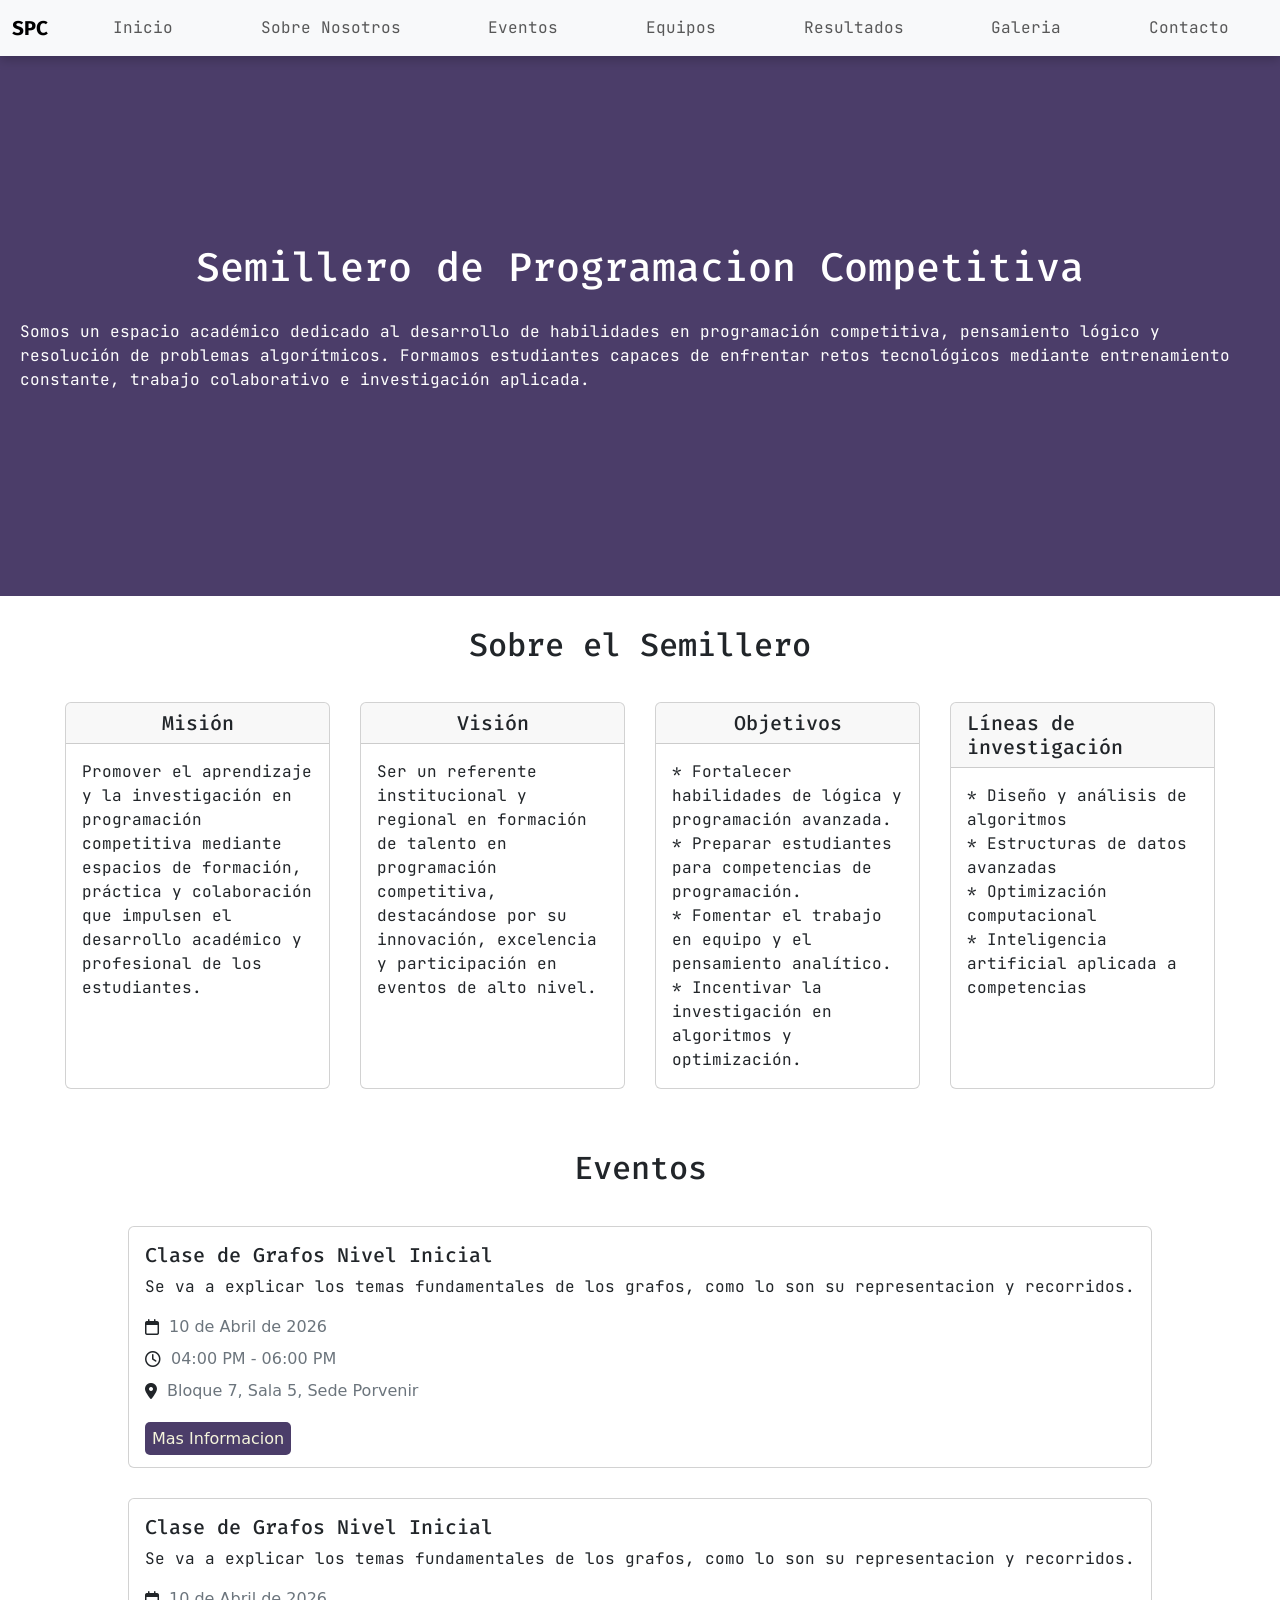
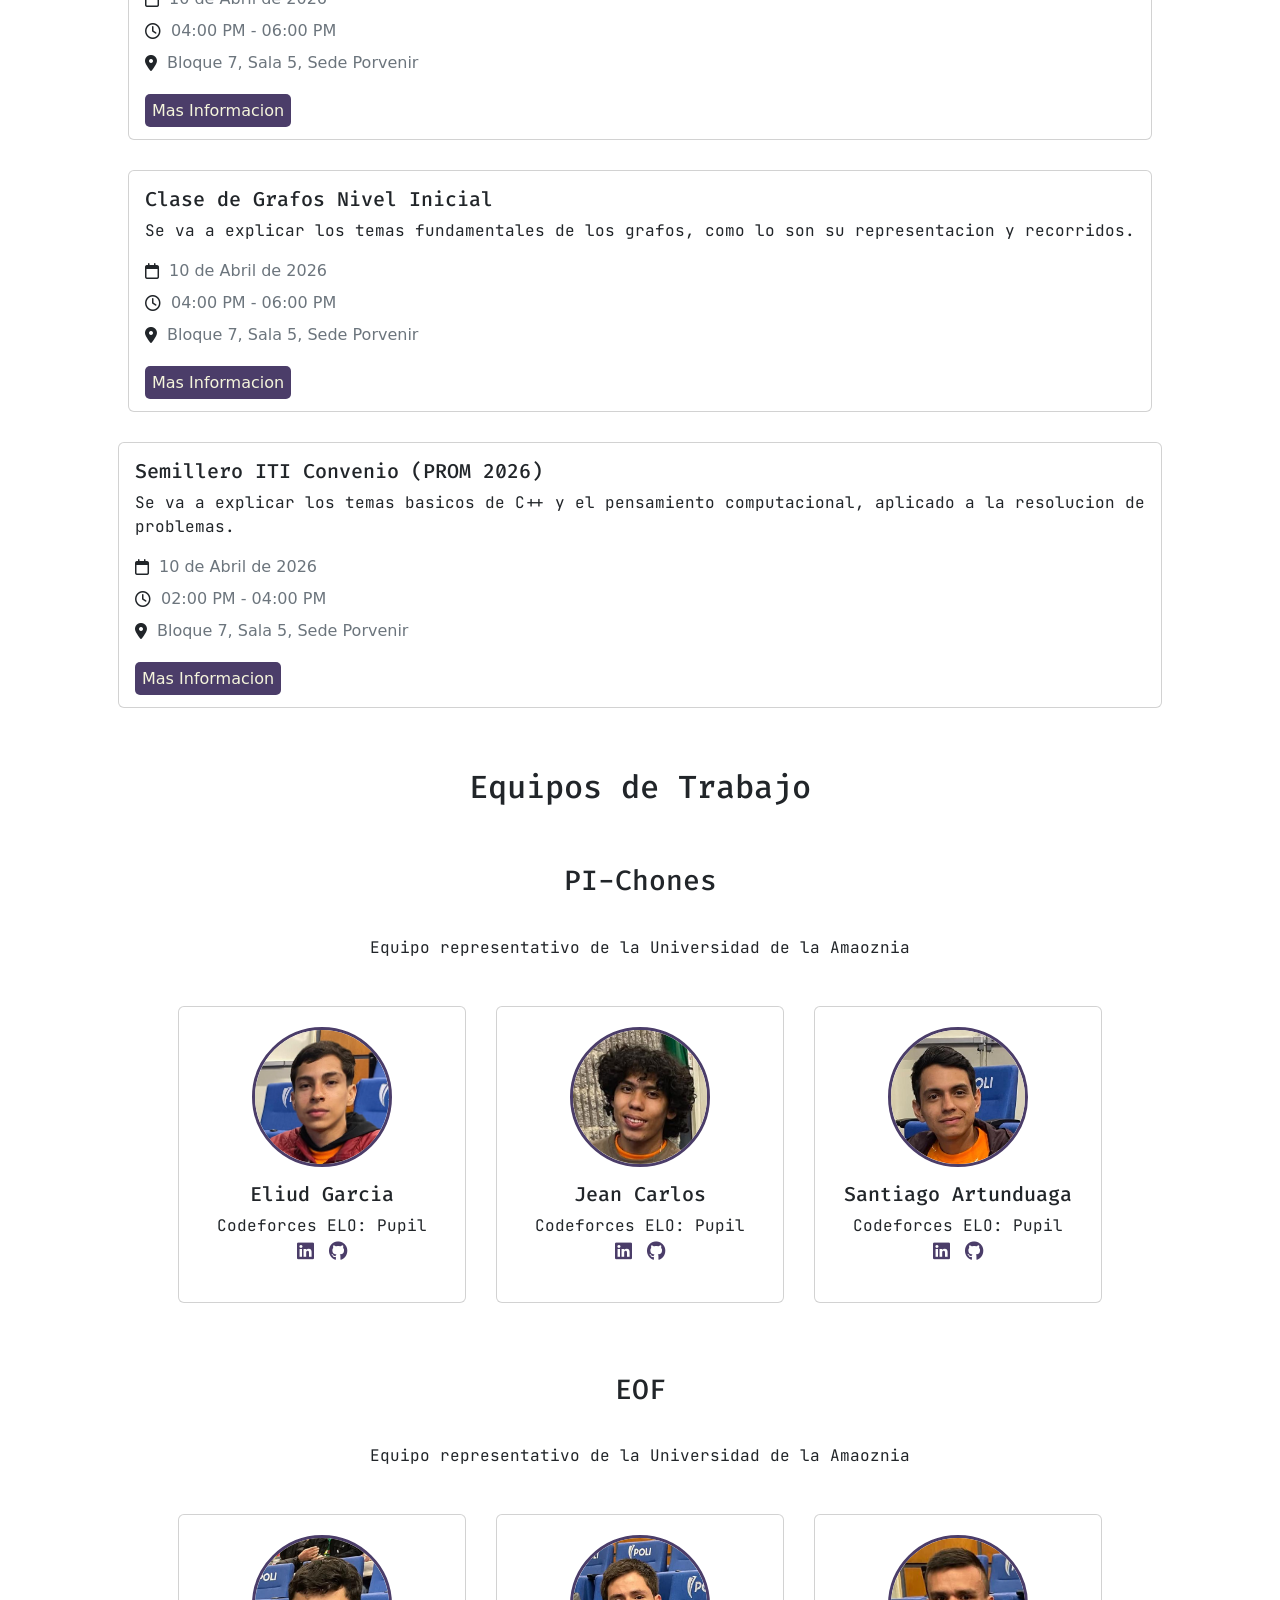
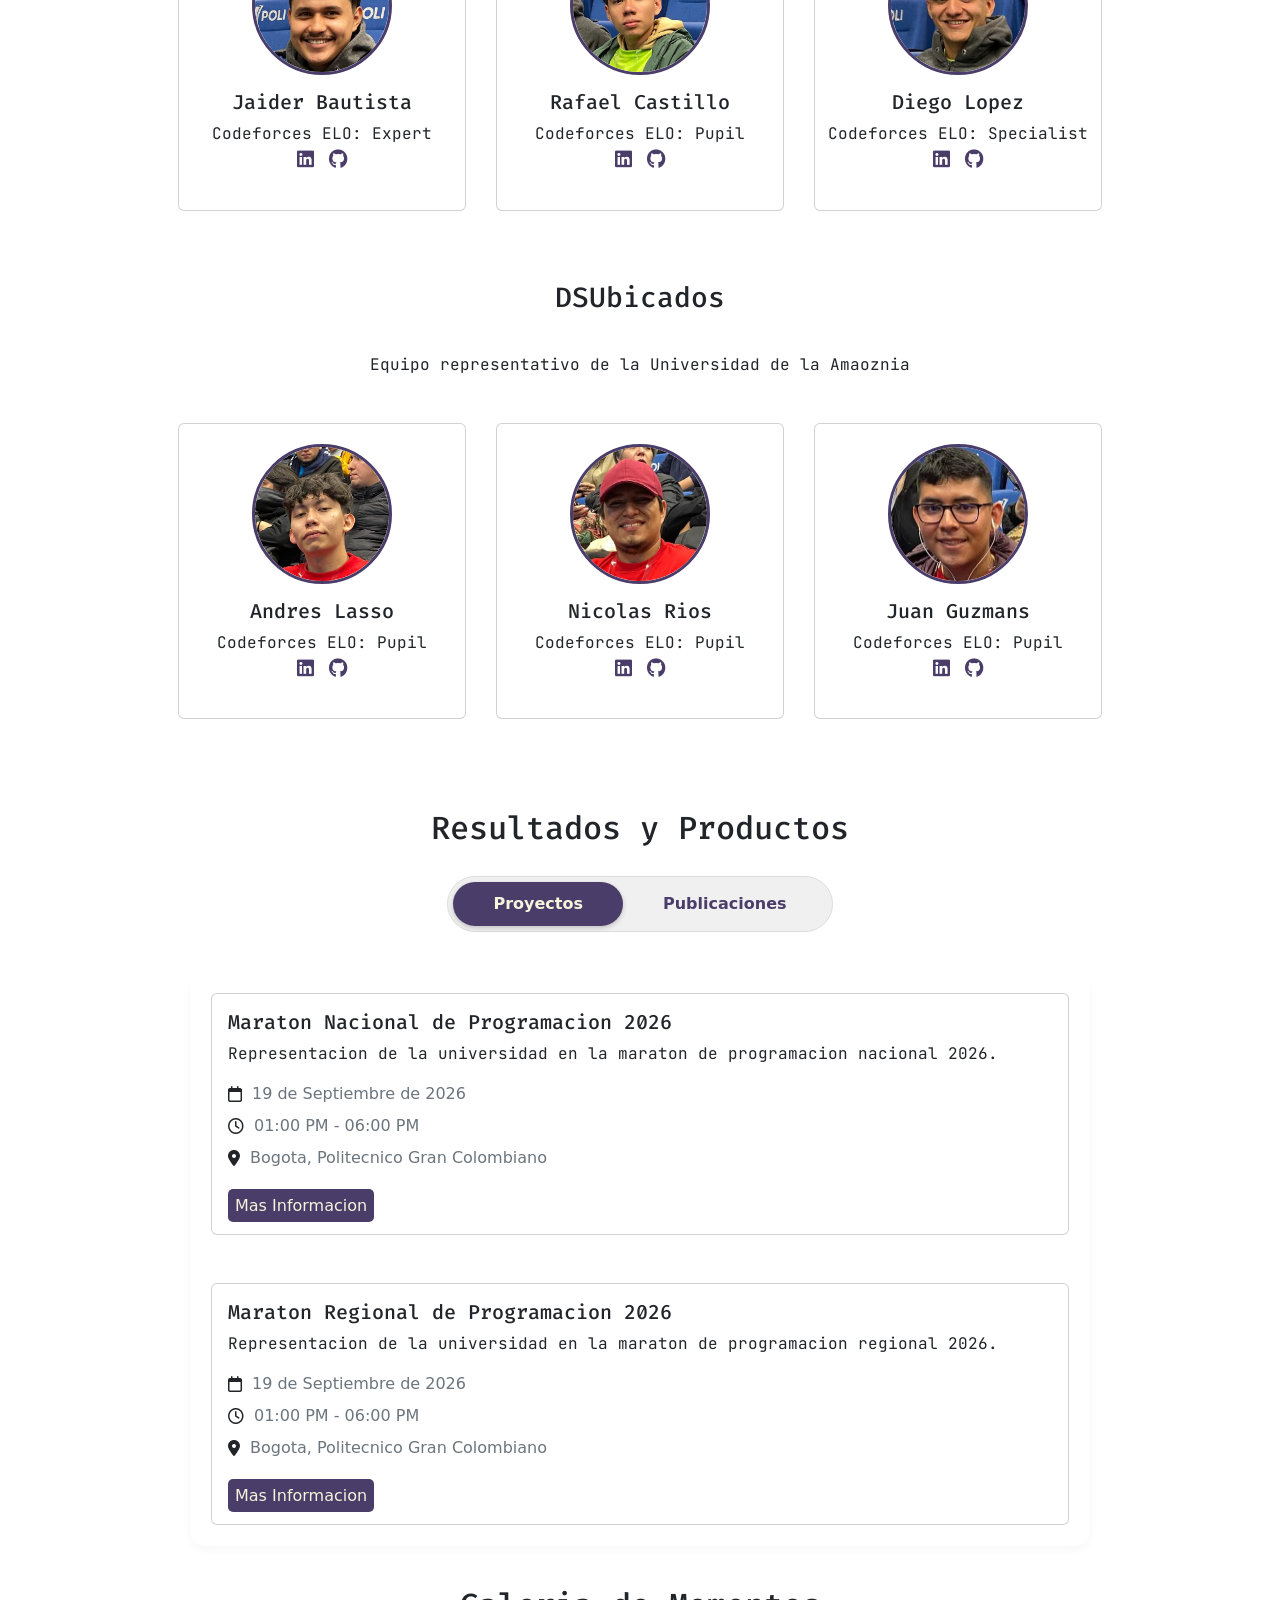
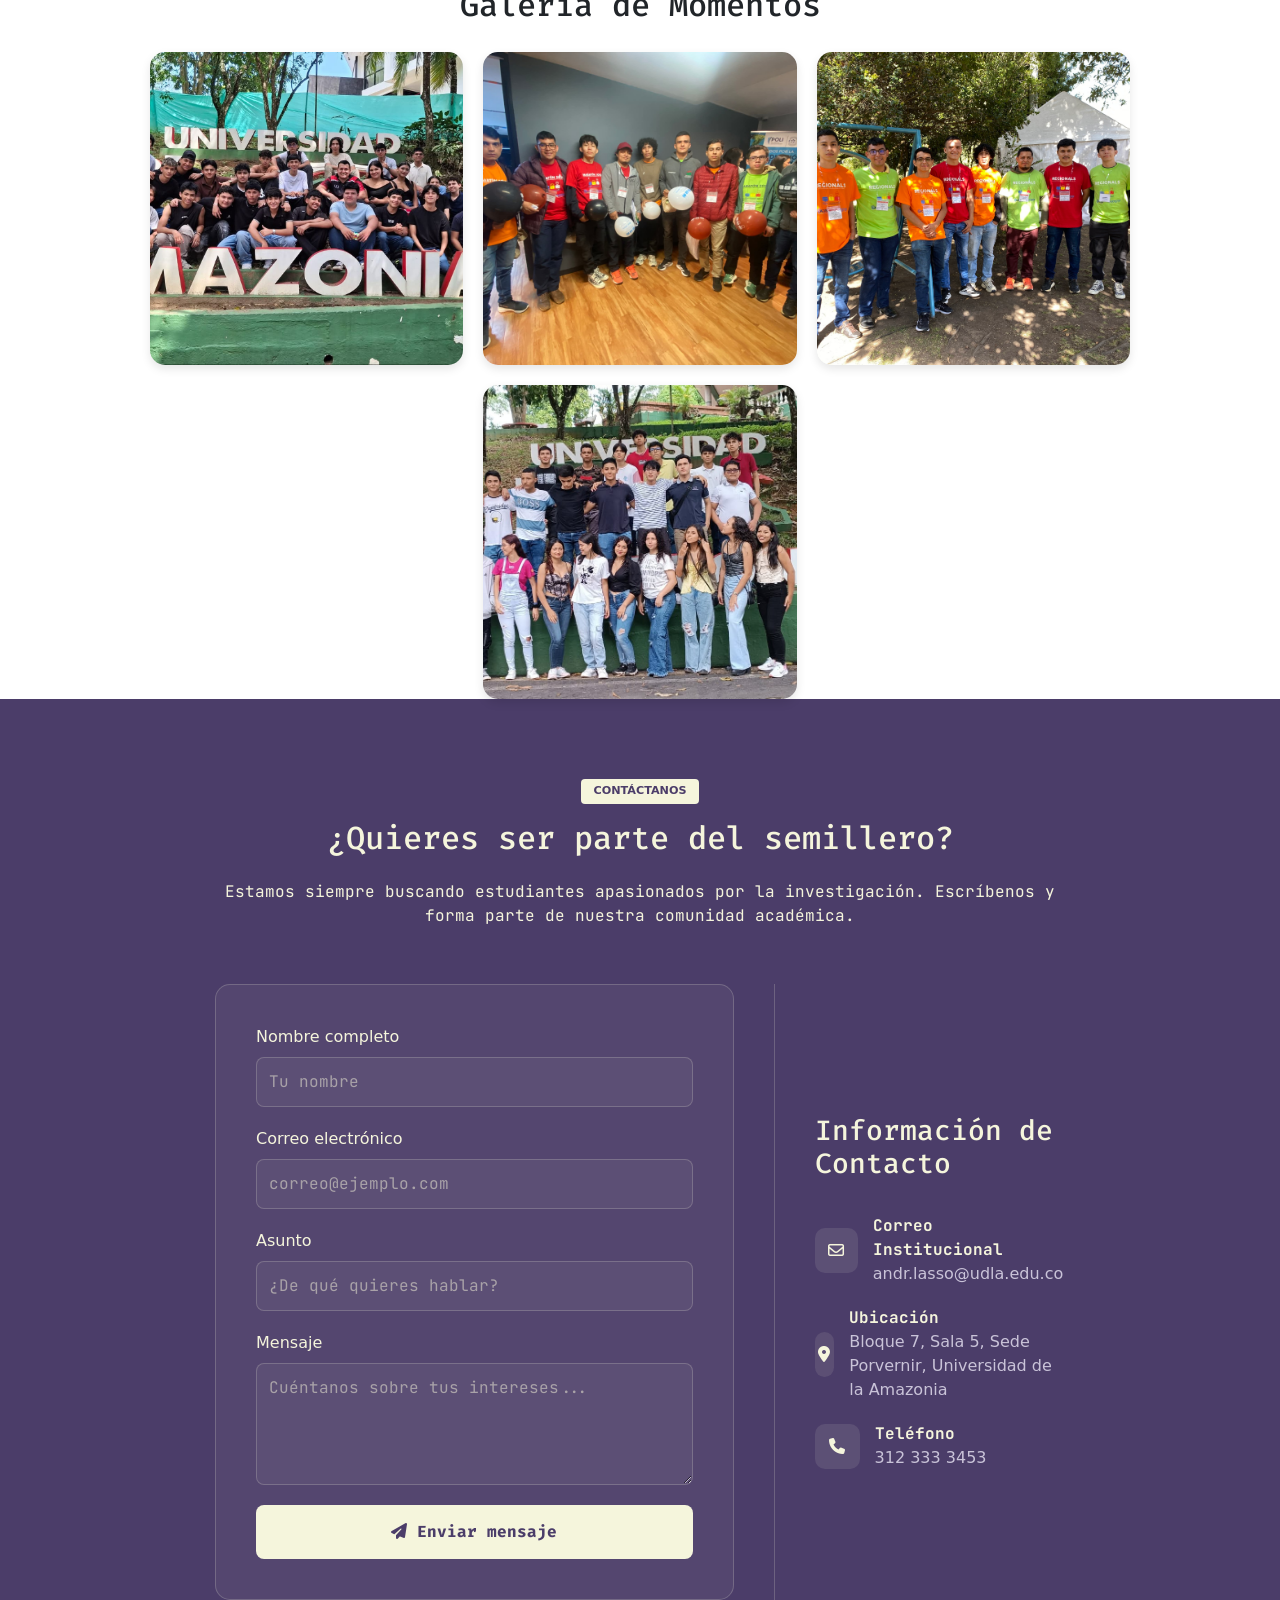
<file: htmls/index.html>
<!DOCTYPE html>
<html lang="es">
<head>
    <meta charset="UTF-8">
    <meta name="viewport" content="width=device-width, initial-scale=1">
    <title>Entregable Web</title>
    <link rel="stylesheet" href="./../css/styles.css">
    <link href="https://cdn.jsdelivr.net/npm/bootstrap@5.3.8/dist/css/bootstrap.min.css" rel="stylesheet" integrity="sha384-sRIl4kxILFvY47J16cr9ZwB07vP4J8+LH7qKQnuqkuIAvNWLzeN8tE5YBujZqJLB" crossorigin="anonymous">
    <link rel="preconnect" href="https://fonts.googleapis.com">
    <link rel="preconnect" href="https://fonts.gstatic.com" crossorigin>
    <link href="https://fonts.googleapis.com/css2?family=Fira+Code:wght@400;700&family=JetBrains+Mono:wght@400;700&display=swap" rel="stylesheet">
    <link rel="stylesheet" href="https://cdnjs.cloudflare.com/ajax/libs/font-awesome/6.5.1/css/all.min.css">

</head>
<body>
    <nav class="navbar navbar-expand-lg bg-body-tertiary sticky-top">
        <div class="container-fluid">
            <a class="navbar-brand" href="#">SPC</a>
            <button class="navbar-toggler" type="button" data-bs-toggle="collapse" data-bs-target="#navbarNavDropdown" aria-controls="navbarNavDropdown" aria-expanded="false" aria-label="Toggle navigation">
            <span class="navbar-toggler-icon"></span>
            </button>
            <div class="collapse navbar-collapse justify-content-center" id="navbarNavDropdown">
            <ul class="navbar-nav nav-fill w-100" >
                <li class="nav-item">
                    <a class="nav-link" href="#inicio">Inicio</a>
                </li>
                <li class="nav-item">
                    <a class="nav-link" href="#sobre-nosotros">Sobre Nosotros</a>
                </li>
                <li class="nav-item">
                    <a class="nav-link" href="#eventos">Eventos</a>
                </li>
                <li class="nav-item">
                    <a class="nav-link" href="#equipos">Equipos</a>
                </li>
                <li class="nav-item">
                    <a class="nav-link" href="#resultados">Resultados</a>
                </li>
                <li class="nav-item">
                    <a class="nav-link" href="#galeria">Galeria</a>
                </li>
                <li class="nav-item">
                    <a class="nav-link" href="#contacto">Contacto</a>
                </li>
            </ul>
            
            </div>
        </div>
    </nav>
    
    <div class="bloque-arriba-info" id="inicio">
        <h1 id='titulo_info'>Semillero de Programacion Competitiva</h1>
        <p>Somos un espacio académico dedicado al desarrollo de habilidades en programación competitiva, pensamiento lógico y resolución de problemas algorítmicos. Formamos estudiantes capaces de enfrentar retos tecnológicos mediante entrenamiento constante, trabajo colaborativo e investigación aplicada.</p>
    </div>
    
    <div class='bloque-medio-info' id="sobre-nosotros">
        <h2 class='titulo-del-bloque'>Sobre el Semillero</h2>

        <div class="card">
            <h5 class="card-header">Misión</h5>
            <div class="card-body">
                <p class="card-text">Promover el aprendizaje y la investigación en 
                    programación competitiva mediante espacios de formación, práctica y 
                    colaboración que impulsen el desarrollo académico y profesional de los estudiantes.</p>

            </div>
        </div>

        <div class="card">
            <h5 class="card-header">Visión</h5>
            <div class="card-body">
                <p class="card-text"> Ser un referente institucional y 
                    regional en formación de talento en programación competitiva, destacándose por su innovación, 
                    excelencia y participación en eventos de alto nivel.
                </p>

            </div>
        </div>

        <div class="card">
            <h5 class="card-header">Objetivos</h5>
            <div class="card-body">
                <p class="card-text">
                    * Fortalecer habilidades de lógica y programación avanzada.<br>
                    * Preparar estudiantes para competencias de programación.<br>
                    * Fomentar el trabajo en equipo y el pensamiento analítico.<br>
                    * Incentivar la investigación en algoritmos y optimización.
                </p>

            </div>
        </div>

        <div class="card">
            <h5 class="card-header">Líneas de investigación</h5>
            <div class="card-body">
                <p class="card-text">
                * Diseño y análisis de algoritmos<br>
                * Estructuras de datos avanzadas<br>
                * Optimización computacional<br>
                * Inteligencia artificial aplicada a competencias
                </p>

            </div>
        </div>

    </div>

    <div class='contenedor-eventos' id="eventos">

        <h2 class='titulo-del-bloque'>Eventos</h2>
        <div class="card" >
            <div class="card-body">
                <h5 class="card-title"> Clase de Grafos Nivel Inicial</h5>
                <p class="card-text"> Se va a explicar los temas fundamentales de los grafos, como lo son su representacion y recorridos.</p>
                
                <div class="d-flex flex-column gap-2 mb-4">

                    <div class="container-icons-info">
                        <i class="fa-regular fa-calendar"></i>
                        <span class="text-secondary">10 de Abril de 2026</span>
                    </div>
                    
                    <div class="container-icons-info">
                        <i class="fa-regular fa-clock"></i>
                        <span class="text-secondary">04:00 PM - 06:00 PM</span>
                    </div>

                    <div class="container-icons-info">
                        <i class="fa-solid fa-location-dot"></i>
                        <span class="text-secondary">Bloque 7, Sala 5, Sede Porvenir</span>
                    </div>

                </div>

                <a href="#" class="card-link">Mas Informacion</a>
            </div>
        </div>

        <div class="card" >
            <div class="card-body">
                <h5 class="card-title"> Clase de Grafos Nivel Inicial</h5>
                <p class="card-text"> Se va a explicar los temas fundamentales de los grafos, como lo son su representacion y recorridos.</p>
                
                <div class="d-flex flex-column gap-2 mb-4">

                    <div class="container-icons-info">
                        <i class="fa-regular fa-calendar"></i>
                        <span class="text-secondary">10 de Abril de 2026</span>
                    </div>
                    
                    <div class="container-icons-info">
                        <i class="fa-regular fa-clock"></i>
                        <span class="text-secondary">04:00 PM - 06:00 PM</span>
                    </div>

                    <div class="container-icons-info">
                        <i class="fa-solid fa-location-dot"></i>
                        <span class="text-secondary">Bloque 7, Sala 5, Sede Porvenir</span>
                    </div>

                </div>

                <a href="#" class="card-link">Mas Informacion</a>
            </div>
        </div>

         <div class="card" >
            <div class="card-body">
                <h5 class="card-title"> Clase de Grafos Nivel Inicial</h5>
                <p class="card-text"> Se va a explicar los temas fundamentales de los grafos, como lo son su representacion y recorridos.</p>
                
                <div class="d-flex flex-column gap-2 mb-4">

                    <div class="container-icons-info">
                        <i class="fa-regular fa-calendar"></i>
                        <span class="text-secondary">10 de Abril de 2026</span>
                    </div>
                    
                    <div class="container-icons-info">
                        <i class="fa-regular fa-clock"></i>
                        <span class="text-secondary">04:00 PM - 06:00 PM</span>
                    </div>

                    <div class="container-icons-info">
                        <i class="fa-solid fa-location-dot"></i>
                        <span class="text-secondary">Bloque 7, Sala 5, Sede Porvenir</span>
                    </div>

                </div>

                <a href="#" class="card-link">Mas Informacion</a>
            </div>
        </div>

        <div class="card" >
            <div class="card-body">
                <h5 class="card-title"> Semillero ITI Convenio (PROM 2026)</h5>
                <p class="card-text"> Se va a explicar los temas basicos de C++ y el pensamiento computacional,  aplicado a la resolucion de  <br>problemas.</p>
                
                <div class="d-flex flex-column gap-2 mb-4">

                    <div class="container-icons-info">
                        <i class="fa-regular fa-calendar"></i>
                        <span class="text-secondary">10 de Abril de 2026</span>
                    </div>
                    
                    <div class="container-icons-info">
                        <i class="fa-regular fa-clock"></i>
                        <span class="text-secondary">02:00 PM - 04:00 PM</span>
                    </div>

                    <div class="container-icons-info">
                        <i class="fa-solid fa-location-dot"></i>
                        <span class="text-secondary">Bloque 7, Sala 5, Sede Porvenir</span>
                    </div>

                </div>

                <a href="#" class="card-link">Mas Informacion</a>
            </div>
        </div>


    </div>

    <div class='contenedor-eventos' id="equipos">
        <h2 class='titulo-del-bloque'>Equipos de Trabajo</h2>

        <div class='contenedor-equipo'>
            <h3 class='titulo-del-bloque'> PI-Chones </h3>
            <p>Equipo representativo de la Universidad de la Amaoznia</p>

            <div class="card card-equipo" style="width: 18rem;">
                <img src="./../recursos/Eliud.jpeg" class="img-circulo" alt="persona">
        
                <div class="card-body p-0">
                    <h5 class="card-title">Eliud Garcia</h5>
                    <p class="card-text">Codeforces ELO: Pupil</p>
                </div>
                
                <div class="social-icons">
                    <a href="#"><i class="fa-brands fa-linkedin"></i></a>
                    <a href="#"><i class="fa-brands fa-github"></i></a>  
                </div>

            </div>

            <div class="card card-equipo" style="width: 18rem;">
                <img src="./../recursos/Jeank.jpeg" class="img-circulo" alt="persona">
        
                <div class="card-body p-0">
                    <h5 class="card-title">Jean Carlos</h5>
                    <p class="card-text"> Codeforces ELO: Pupil</p>
                </div>
                
                <div class="social-icons">
                    <a href="#"><i class="fa-brands fa-linkedin"></i></a>
                    <a href="#"><i class="fa-brands fa-github"></i></a>  
                </div>

            </div>

            <div class="card card-equipo" style="width: 18rem;">
                <img src="./../recursos/Santiago.jpeg" class="img-circulo" alt="persona">
        
                <div class="card-body p-0">
                    <h5 class="card-title">Santiago Artunduaga</h5>
                    <p class="card-text">Codeforces ELO: Pupil</p>
                </div>
                
                <div class="social-icons">
                    <a href="#"><i class="fa-brands fa-linkedin"></i></a>
                    <a href="#"><i class="fa-brands fa-github"></i></a>  
                </div>

            </div>

        </div>

        <div class='contenedor-equipo'>
            <h3 class='titulo-del-bloque'> EOF </h3>
            <p>Equipo representativo de la Universidad de la Amaoznia</p>

            <div class="card card-equipo" style="width: 18rem;">
                <img src="./../recursos/Jaider.jpeg" class="img-circulo" alt="persona">
        
                <div class="card-body p-0">
                    <h5 class="card-title">Jaider Bautista</h5>
                    <p class="card-text">Codeforces ELO: Expert </p>
                </div>
                
                <div class="social-icons">
                    <a href="#"><i class="fa-brands fa-linkedin"></i></a>
                    <a href="#"><i class="fa-brands fa-github"></i></a>  
                </div>

            </div>

            <div class="card card-equipo" style="width: 18rem;">
                <img src="./../recursos/Endo.jpeg" class="img-circulo" alt="persona">
        
                <div class="card-body p-0">
                    <h5 class="card-title">Rafael Castillo</h5>
                    <p class="card-text">Codeforces ELO: Pupil</p>
                </div>
                
                <div class="social-icons">
                    <a href="#"><i class="fa-brands fa-linkedin"></i></a>
                    <a href="#"><i class="fa-brands fa-github"></i></a>  
                </div>

            </div>

            <div class="card card-equipo" style="width: 18rem;">
                <img src="./../recursos/Diego.jpeg" class="img-circulo" alt="persona">
        
                <div class="card-body p-0">
                    <h5 class="card-title">Diego Lopez</h5>
                    <p class="card-text">Codeforces ELO: Specialist</p>
                </div>
                
                <div class="social-icons">
                    <a href="#"><i class="fa-brands fa-linkedin"></i></a>
                    <a href="#"><i class="fa-brands fa-github"></i></a>  
                </div>

            </div>

        </div>


        <div class='contenedor-equipo'>
            <h3 class='titulo-del-bloque'>DSUbicados </h3>
            <p>Equipo representativo de la Universidad de la Amaoznia</p>

            <div class="card card-equipo" style="width: 18rem;">
                <img src="./../recursos/Andres.jpeg" class="img-circulo" alt="persona">
        
                <div class="card-body p-0">
                    <h5 class="card-title">Andres Lasso</h5>
                    <p class="card-text">Codeforces ELO: Pupil</p>
                </div>
                
                <div class="social-icons">
                    <a href="#"><i class="fa-brands fa-linkedin"></i></a>
                    <a href="#"><i class="fa-brands fa-github"></i></a>  
                </div>

            </div>

            <div class="card card-equipo" style="width: 18rem;">
                <img src="./../recursos/Nicolas.jpeg" class="img-circulo" alt="persona">
        
                <div class="card-body p-0">
                    <h5 class="card-title">Nicolas Rios</h5>
                    <p class="card-text"> Codeforces ELO: Pupil</p>
                </div>
                
                <div class="social-icons">
                    <a href="#"><i class="fa-brands fa-linkedin"></i></a>
                    <a href="#"><i class="fa-brands fa-github"></i></a>  
                </div>

            </div>

            <div class="card card-equipo" style="width: 18rem;">
                <img src="./../recursos/Juan.jpeg" class="img-circulo" alt="persona">
        
                <div class="card-body p-0">
                    <h5 class="card-title">Juan Guzmans</h5>
                    <p class="card-text">Codeforces ELO: Pupil</p>
                </div>
                
                <div class="social-icons">
                    <a href="#"><i class="fa-brands fa-linkedin"></i></a>
                    <a href="#"><i class="fa-brands fa-github"></i></a>  
                </div>

            </div>

        </div>



    </div>

    <div class='contedor-resultados-productos' id="resultados">

        <h2 class='titulo-del-bloque'>Resultados y Productos</h2>

        <div class="contenedor-switch">
            <ul class="nav nav-pills" id="pills-tab" role="tablist">
                <li class="nav-item" role="presentation">
                    <button class="nav-link active" id="pills-proyectos-tab" 
                            data-bs-toggle="pill" data-bs-target="#pills-proyectos" 
                            type="button" role="tab">Proyectos</button>
                </li>
                <li class="nav-item" role="presentation">
                    <button class="nav-link" id="pills-publicaciones-tab" 
                            data-bs-toggle="pill" data-bs-target="#pills-publicaciones" 
                            type="button" role="tab">Publicaciones</button>
                </li>
            </ul>
        </div>

        <div class="tab-content" id="pills-tabContent">
            <div class="tab-pane fade show active" id="pills-proyectos" role="tabpanel">
                
                <div class="card" >
                    <div class="card-body">
                        <h5 class="card-title"> Maraton Nacional de Programacion 2026</h5>
                        <p class="card-text"> Representacion de la universidad en la maraton de programacion nacional 2026.</p>
                        
                        <div class="d-flex flex-column gap-2 mb-4">

                            <div class="container-icons-info">
                                <i class="fa-regular fa-calendar"></i>
                                <span class="text-secondary">19 de Septiembre de 2026</span>
                            </div>
                            
                            <div class="container-icons-info">
                                <i class="fa-regular fa-clock"></i>
                                <span class="text-secondary">01:00 PM - 06:00 PM</span>
                            </div>

                            <div class="container-icons-info">
                                <i class="fa-solid fa-location-dot"></i>
                                <span class="text-secondary">Bogota, Politecnico Gran Colombiano</span>
                            </div>

                        </div>

                        <a href="#" class="card-link">Mas Informacion</a>
                    </div>
                </div>


                <div class="card mt-5" >
                    <div class="card-body">
                        <h5 class="card-title "> Maraton Regional de Programacion 2026</h5>
                        <p class="card-text"> Representacion de la universidad en la maraton de programacion regional 2026.</p>
                        
                        <div class="d-flex flex-column gap-2 mb-4">

                            <div class="container-icons-info">
                                <i class="fa-regular fa-calendar"></i>
                                <span class="text-secondary">19 de Septiembre de 2026</span>
                            </div>
                            
                            <div class="container-icons-info">
                                <i class="fa-regular fa-clock"></i>
                                <span class="text-secondary">01:00 PM - 06:00 PM</span>
                            </div>

                            <div class="container-icons-info">
                                <i class="fa-solid fa-location-dot"></i>
                                <span class="text-secondary">Bogota, Politecnico Gran Colombiano</span>
                            </div>

                        </div>

                        <a href="#" class="card-link">Mas Informacion</a>
                    </div>
                </div>
                

            </div>


            <div class="tab-pane fade" id="pills-publicaciones" role="tabpanel">
                <table class="tabla-personalizada">
                    <thead>
                        <tr>
                            <th>Tipo</th>
                            <th>Título</th>
                            <th class="text-center">Año</th>
                            <th class="text-center">Acción</th>
                        </tr>
                    </thead>
                    <tbody>
                        <tr>
                            <td><span class="badge-tipo"><i class="fa-regular fa-file-lines"></i> Artículo</span></td>
                            <td class="titulo-publicacion">Deep Learning para Clasificación de Imágenes Agrícolas</td>
                            <td class="text-center año-pub">2025</td>
                            <td class="text-center">
                                <a href="#" class="btn-descarga"><i class="fa-solid fa-download"></i></a>
                            </td>
                        </tr>
                        <tr>
                            <td><span class="badge-tipo"><i class="fa-solid fa-book"></i> Libro</span></td>
                            <td class="titulo-publicacion">Introducción a la Ciencia de Datos con Python</td>
                            <td class="text-center año-pub">2024</td>
                            <td class="text-center">
                                <a href="#" class="btn-descarga"><i class="fa-solid fa-download"></i></a>
                            </td>
                        </tr>
                        <tr>
                            <td><span class="badge-tipo"><i class="fa-regular fa-comments"></i> Ponencia</span></td>
                            <td class="titulo-publicacion">Modelo Predictivo de Deserción Estudiantil</td>
                            <td class="text-center año-pub">2024</td>
                            <td class="text-center">
                                <a href="#" class="btn-descarga"><i class="fa-solid fa-download"></i></a>
                            </td>
                        </tr>
                    </tbody>
                </table>  
            </div>
        </div>

    </div>


    <div class="contenedor-galeria" id="galeria">
        <h2 class="titulo-del-bloque">Galeria de Momentos</h2>

            
        <div class="item-galeria">
            <img src="./../recursos/ITI.jpeg" alt="Semillero ITI">
            <div class="overlay-galeria">
                <span>Convenio de Semillero ITI PROM 2026</span>
            </div>
        </div>
    
    
        <div class="item-galeria">
            <img src="./../recursos/Maraton-Regional-Todos.jpeg" alt="Maraton Nacional 2025">
            <div class="overlay-galeria">
                <span>Maraton Nacional 205</span>
            </div>
        </div>
    
    
        <div class="item-galeria">
            <img src="./../recursos/semillero.jpg" alt="Maraton Regional 2025">
            <div class="overlay-galeria">
                <span>Maraton Regional 2025</span>
            </div>
        </div>
    
    
        <div class="item-galeria">
            <img src="./../recursos/ITI2.jpeg"alt="Semillero ITI">
            <div class="overlay-galeria">
                <span>Convenio de Semillero ITI PROM 2024</span>
            </div>
        </div>
            
    </div>

    <section class="seccion-contacto-flex" id="contacto">
        <div class="contacto-wrapper">
            <div class="contacto-header">
                <span class="tag-contacto">CONTÁCTANOS</span>
                <h2>¿Quieres ser parte del semillero?</h2>
                <p>Estamos siempre buscando estudiantes apasionados por la investigación. Escríbenos y forma parte de nuestra comunidad académica.</p>
            </div>

            <div class="form-container-flex">
                <form class="mi-formulario">
                    <div class="fila-flex">
                        <div class="campo-flex">
                            <label>Nombre completo</label>
                            <input type="text" placeholder="Tu nombre">
                        </div>
                        <div class="campo-flex">
                            <label>Correo electrónico</label>
                            <input type="email" placeholder="correo@ejemplo.com">
                        </div>
                    </div>

                    <div class="campo-flex full-width">
                        <label>Asunto</label>
                        <input type="text" placeholder="¿De qué quieres hablar?">
                    </div>

                    <div class="campo-flex full-width">
                        <label>Mensaje</label>
                        <textarea rows="4" placeholder="Cuéntanos sobre tus intereses..."></textarea>
                    </div>

                    <button type="submit" class="boton-contacto">
                        <i class="fa-solid fa-paper-plane"></i> Enviar mensaje
                    </button>
                </form>
            </div>

            <div class="info-footer-flex">
                <h3>Información de Contacto</h3>
                
                <div class="lista-info">
                    <div class="item-info">
                        <div class="circulo-icono"><i class="fa-regular fa-envelope"></i></div>
                        <div class="datos">
                            <p>Correo Institucional</p>
                            <span>andr.lasso@udla.edu.co</span>
                        </div>
                    </div>

                    <div class="item-info">
                        <div class="circulo-icono"><i class="fa-solid fa-location-dot"></i></div>
                        <div class="datos">
                            <p>Ubicación</p>
                            <span>Bloque 7, Sala 5, Sede Porvernir, Universidad de la Amazonia</span>
                        </div>
                    </div>

                    <div class="item-info">
                        <div class="circulo-icono"><i class="fa-solid fa-phone"></i></div>
                        <div class="datos">
                            <p>Teléfono</p>
                            <span>312 333 3453</span>
                        </div>
                    </div>
                </div>
            </div>
        </div>
    </section>

    <script src="https://cdn.jsdelivr.net/npm/bootstrap@5.3.8/dist/js/bootstrap.bundle.min.js" integrity="sha384-FKyoEForCGlyvwx9Hj09JcYn3nv7wiPVlz7YYwJrWVcXK/BmnVDxM+D2scQbITxI" crossorigin="anonymous"></script>

</body>
</html>
</file>
<file: css/styles.css>
/* Titulos = FireCode */
/* Cosas = MonoSpace */

*{
  padding: 0;
  margin: 0;
  box-sizing: border-box;
}


html {
  scroll-behavior: smooth; 
}


.navbar {
  background-color: #4b3d69 !important; 
  box-shadow: 0 4px 10px rgba(0, 0, 0, 0.2);
}

.navbar-brand {
  color: 4b3d69 !important;
  font-family: 'Fira Code', monospace;
  font-weight: 700;
}


.navbar-nav .nav-link {
  color: 4b3d69 !important;
  font-family: 'JetBrains Mono', monospace;
  margin: 0 5px;
  transition: all 0.3s ease;
}

.navbar-nav .nav-link:hover, 
.navbar-nav .nav-link:focus {
  background-color: 4b3d69;
  color: #4b3d69 !important;
  border-radius: 8px;
  transform: translateY(-2px); 
}

.navbar-toggler {
  border-color: 4b3d69 !important;
}

.navbar-toggler-icon {
  background-image: url("data:image/svg+xml,%3csvg xmlns='http://www.w3.org/2000/svg' viewBox='0 0 30 30'%3e%3cpath stroke='beige' stroke-linecap='round' stroke-miterlimit='10' stroke-width='2' d='M4 7h22M4 15h22M4 23h22'/%3e%3c/svg%3e") !important;
}


body {
  font-family: 'JetBrains Mono', monospace;
}

p{
  font-family: 'JetBrains Mono', monospace;
  word-wrap: break-word;  
  overflow-wrap: break-word; 
}



h1, h2, h3, h4, h5, h6 {
  font-family: 'Fira Code', monospace;
  font-weight: 400;
}

.navbar-nav .nav-link:hover {
  background-color: #f0f0f0;   
  color: #007bff;             
  border-radius: 5px;          
  transition: all 0.3s;
}

/* Bloque de arriba  */
.bloque-arriba-info{
  padding: 20px;
  width: 100%;
  height: 90vh;
  background-color: #4b3d69;
  color: white;

  display: flex;
  justify-content: center;
  align-items: center;
  flex-direction: column;
  
  gap: 10%;
}

.titulo-del-bloque{
  display: flex;
  justify-content: center;
  align-items: center;
}

.boton-info-arriba{
  background-color: beige;
  color: #4b3d69;
  border-radius: 10px;
  width: 40%;
  height: 50px;
  display: flex;
  align-items: center;
  justify-content: center;
}


/* MEDIO (TARJETAS) */

.bloque-medio-info{
  display: flex;
  flex-direction: column;
  width: 100%;

  height: relative;

  padding: 20px;
  padding-top: 30px;
  padding-bottom: 30px;
  gap: 30px; 
}

.card-header{
  display: flex;
  align-items: center;
  justify-content: center;
}

/*  EVENTOS */

.contenedor-eventos{
  display: flex;
  flex-direction: column;
  width: 100%;

  height:  relative;

  align-items: center;

  padding: 20px;
  padding-top: 30px;
  padding-bottom: 30px;
  gap: 30px; 
}


.container-icons-info{
  display: flex;
  /* justify-content: center; */
  align-items: center;
}

.text-secondary{
  margin-left: 10px;
}

.card-link{
  background-color: #4b3d69;
  border-radius: 5px;
  padding: 7px;
  color: beige;
  text-decoration: none;
}

.card-link:hover {
  color: #9288a9;
}


/* EQUIPOS DE TRABAJO */


.contenedor-eventos{
  display: flex;
  flex-direction: column;
  width: 100%;

  height:  relative;

  align-items: center;

  padding: 20px;
  padding-top: 30px;
  padding-bottom: 30px;
  gap: 30px; 
}

.card-equipo {
  display: flex !important;
  flex-direction: column;
  align-items: center;
  text-align: center;
  
  border: 2px solid #4b3d69;
  border-radius: 15px;
  padding: 20px 10px;
  background-color: #fff;
}


.img-circulo {
  width: 140px !important;
  height: 140px !important;
  object-fit: cover;

  border-radius: 50%;
  border: 3px solid #4b3d69;
  margin-bottom: 15px;
}

.contenedor-equipo{
  display: flex;
  flex-direction: column;
  justify-content: center;
  align-items: center;
  gap: 30px;
  /*  background-color: #4b3d69; */
  padding: 20px;

}

.social-icons{
  display: flex;
  gap: 15px;
  justify-content: center;
  margin-bottom: 15px;
  font-size: 1.2rem;
}

.social-icons a{
  color: #4b3d69;
  transition: 0.3s;
}

.social-icons a:hover{
  color: #9288a9;
  transform: scale(1.1);
}


/* RESULTADOS Y PROYECTOS */
.contedor-resultados-productos{
  padding: 40px 20px;
  display: flex;
  flex-direction: column;
  align-items: center;
  justify-content: center;
  gap: 20px;
}

.contenedor-switch{
  background-color: #f0f0f0; 
  padding: 5px;
  border-radius: 50px; 
  border: 1px solid #ddd;
  display: inline-block;
}


.contenedor-switch .nav-link{
  border-radius: 50px !important;
  padding: 10px 40px;
  font-weight: bold;
  color: #4b3d69; 
  transition: all 0.3s ease;
  border: none;
}

.contenedor-switch .nav-link:hover{
 color: #1b1627;
}

.contenedor-switch .nav-link.active{
  background-color: #4b3d69 !important; 
  color: beige !important;
  box-shadow: 0 2px 5px rgba(0,0,0,0.2);
}

.tab-content{
  width: 100%;
  max-width: 900px; 
  margin-top: 20px;
}

.tab-pane{
  padding: 20px;
  min-height: 200px; 
}

/* PROYECTOSS */

#pills-proyectos{
  background-color: white;
  border-radius: 15px;
  border: 1px solid white;
  overflow: hidden; 
  box-shadow: 0 4px 10px rgba(0,0,0,0.03);
  
}


/* TABLA RESULTADOS */

#pills-publicaciones{
  
  background-color: white;
  border-radius: 15px;
  border: 1px solid white;
  overflow: hidden; 
  box-shadow: 0 4px 10px rgba(0,0,0,0.03);

  
}

.tabla-personalizada{
  width: 100%;
  border-collapse: collapse;
}


.tabla-personalizada thead{
  background-color: #f8f9fa;
  border-bottom: 1px solid #eee;
}

.tabla-personalizada th{
  padding: 15px 20px;
  font-weight: 700;
  color: #333;
  text-align: left;
}

.tabla-personalizada td{
  padding: 15px 20px;
  border-bottom: 1px solid #f0f0f0;
  vertical-align: middle;
}

.tabla-personalizada tr:last-child td{
  border-bottom: none;
}

.badge-tipo {
  display: inline-flex;
  align-items: center;
  gap: 8px;
  padding: 5px 12px;
  border: 1px solid #ddd;
  border-radius: 8px;
  font-size: 0.85rem;
  color: #555;
  background-color: white;
}


.titulo-publicacion {
  font-weight: 500;
  color: #003057;
}

.año-pub{
  color: #888;
}


.btn-descarga{
  color: #003057;
  transition: transform 0.2s;
  display: inline-block;
}

.btn-descarga:hover{
  color: #4b3d69;
  transform: scale(1.2);
}


/* GALERIA DE IMAGENES */


.contenedor-galeria{
  padding: 20;

  display: flex;
  flex-direction: column;
  align-items: center;
  justify-content: center;

  gap: 20px;
}

.item-galeria{

  width: 70%;
  height: 30%;

  position: relative;
  overflow: hidden;
  border-radius: 15px; 
  aspect-ratio: 1 / 1; 
  box-shadow: 0 4px 10px rgba(0,0,0,0.1);
  cursor: pointer;
}

.item-galeria img{

  object-fit: cover; 
  transition: transform 0.5s ease;
}

.item-galeria:hover img{
  transform: scale(1.1);
}


.overlay-galeria{
  position: absolute;
  top: 0;
  left: 0;
  width: 100%;
  height: 100%;
  background: rgba(75, 61, 105, 0.7); 
  display: flex;
  align-items: center;
  justify-content: center;
  opacity: 0;
  transition: opacity 0.3s ease;
}

.overlay-galeria span{
  height: 100%;
  width: 100%;
  color: white;
  font-family: 'Fira Code', monospace;
  font-weight: bold;
  text-align: center;
  padding: 10px;
}

.item-galeria:hover .overlay-galeria{
  opacity: 1;
}

/* REGISTRO FINAL */

.seccion-contacto-flex{
  background-color: #4b3d69; 
  padding: 80px 20px;
  display: flex;
  justify-content: center;
  color: beige;
}

.contacto-wrapper{
  max-width: 850px;
  width: 100%;
  display: flex;
  flex-direction: column;
  gap: 40px;
}

.contacto-header{
  text-align: center;
  display: flex;
  flex-direction: column;
  align-items: center;
  gap: 15px;
}

.tag-contacto{
  background-color: beige;
  color: #4b3d69;
  padding: 4px 12px;
  border-radius: 4px;
  font-size: 0.7rem;
  font-weight: bold;
}

.form-container-flex{
  background: rgba(245, 245, 220, 0.05); 
  border: 1px solid rgba(245, 245, 220, 0.2);
  padding: 40px;
  border-radius: 15px;
}

.mi-formulario{
  display: flex;
  flex-direction: column;
  gap: 20px;
}

.fila-flex{
  display: flex;
  gap: 20px;
  flex-wrap: wrap; 
}

.campo-flex{
  flex: 1; 
  min-width: 250px;
  display: flex;
  flex-direction: column;
  gap: 8px;
}

.full-width{
  width: 100%;
}

.campo-flex input, .campo-flex textarea{
  background: rgba(245, 245, 220, 0.05);
  border: 1px solid rgba(245, 245, 220, 0.2);
  border-radius: 8px;
  padding: 12px;
  color: beige;
  font-family: 'JetBrains Mono', monospace;
  outline: none;
}

.campo-flex input::placeholder, .campo-flex textarea::placeholder{
  color: rgba(245, 245, 220, 0.5);
}

.campo-flex input:focus, .campo-flex textarea:focus{
  border-color: beige;
}

.boton-contacto {
  background-color: beige;
  color: #4b3d69;
  border: none;
  padding: 15px;
  border-radius: 8px;
  font-weight: bold;
  cursor: pointer;
  font-family: 'Fira Code', monospace;
  transition: 0.3s;
}

.boton-contacto:hover{
  background-color: #9288a9;
  color: beige;
}

.info-footer-flex{
  border-top: 1px solid rgba(245, 245, 220, 0.2);
  padding-top: 40px;
  display: flex;
  flex-direction: column;
  gap: 25px;
}

.lista-info{
  display: flex;
  flex-direction: column;
  gap: 20px;
}

.item-info{
  display: flex;
  align-items: center;
  gap: 15px;
}

.circulo-icono{
  width: 45px;
  height: 45px;
  background: rgba(245, 245, 220, 0.1);
  border-radius: 10px;
  display: flex;
  align-items: center;
  justify-content: center;
  color: beige;
}

.datos{
  display: flex;
  flex-direction: column;
}

.datos p{
  margin: 0;
  font-weight: bold;
  color: beige;
}

.datos span{
  color: #c9c3d8;
}


/* 768 mas */
@media (min-width: 768px) {
  .bloque-arriba-info {
    height: 60vh; 
    gap: 20px;
  }
    
  .bloque-arriba-info .boton-info-arriba {
    display: inline-flex;
    width: auto;
    padding: 0 40px;
    margin: 0 10px;
  }

    
  .bloque-medio-info {
    flex-direction: row;
    flex-wrap: wrap;
    justify-content: center;
    max-width: 1200px;
    margin: 0 auto;
  }

  .bloque-medio-info .titulo-del-bloque {
    width: 100%; 
  }

  .contenedor-eventos{
    flex-direction: row;
    flex-wrap: wrap;
    justify-content: center;
    max-width: 1200px;
    margin: 0 auto;
  }
  .contenedor-eventos .titulo-del-bloque{
    width: 100%;
  }
  

  /* EQUIPOS DE TRABAJO */
  .contenedor-equipo {
      flex-direction: row;
      flex-wrap: wrap;
      width: 100%;
  }
  .contenedor-equipo .titulo-del-bloque, 
  .contenedor-equipo  p {
      width: 100%; 
      text-align: center;
  }

  /* GALERIA */
  .contenedor-galeria {
    flex-direction: row;
    flex-wrap: wrap;
    max-width: 1000px;
    margin: 0 auto;
  }

  .contenedor-galeria .titulo-del-bloque {
    width: 100%;
  }

  .item-galeria{
    height: auto;
  }

  .item-galeria img{
    width: 100%;
    height: 100%;
  }
  
  /* TABS RESULTADOS */
  .contedor-resultados-productos{
      max-width: 1200px;
      margin: 0 auto;
  }
}

  
@media (min-width: 1024px) {
    
    .bloque-medio-info .card{
      width: calc(25% - 25px); 
    }

    .item-galeria{
      width: calc(33.33% - 20px);
    }

    .contacto-wrapper{
      flex-direction : row;
      flex-wrap: wrap;
      align-items: stretch; 
    }

    .contacto-header{
      width: 100%;
    }

    .form-container-flex{
      flex: 2; 
    }

    .info-footer-flex{
    flex: 1;
    border-top: none; 
    border-left: 1px solid rgba(245, 245, 220, 0.2); 
    padding-top: 0;
    padding-left: 40px;
    justify-content: center;
    }

}
</file>
